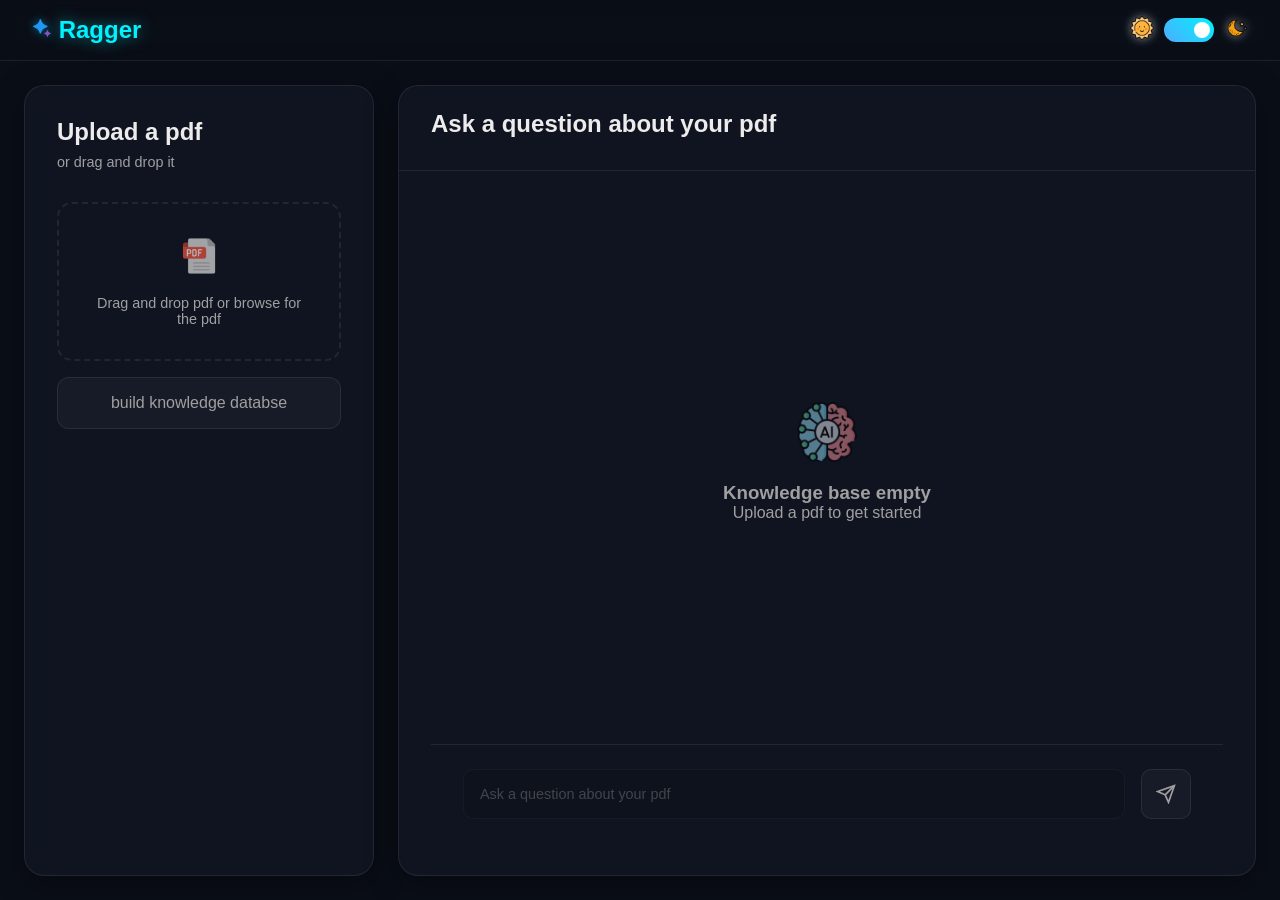
<file: frontend/index.html>
<!DOCTYPE html>
<html lang="en">
<head>
    <meta charset = "UTF-8">
    <meta name = "viewport"
    content="width = devicewidth", initialscale = 1.0">
    <title>Ragger</title>
    <link rel = "stylesheet" href = "style.css">
</head>
<body class = "darkmode"> 
    <div class = "appwrap">
        <header>
            <div class="logo">
                <span class="icon"><img src="images\icon.png" alt="icon" height="20" width="20" ></img></span>     Ragger
            </div>
            <div class = "themeswitch">
                <span class = "sun"><img src="images/sun.png" alt="sun"></img></span>
                <label class="switch" for="checkbox">
                    <input type="checkbox" id="checkbox" checked />
                    <div class="slider"></div>
                </label>
                <span class = "moon"><img src="images/moon.png" alt="moon"></img></span>
        </header>
        <main class = "container">
            <section class="uploader">
                <div class="glassca">
                    <h2>Upload a pdf</h2>
                    <p class="subtitle">or drag and drop it</p>
                    <div class="dropzone" id="dropzone">
                        <span class="dropprompt">
                            <div class="uploadicon"><img src="images/upload.png" alt="upload"></img></div>
                            Drag and drop pdf or browse for the pdf
                        </span>
                        <input type = "file" name = "file" id = "file" accept = ".pdf" class = "dropzoneinput" />
                </div>
                <div id = "filedet" class = "filedet hidden">
                    <span id = "fileicon"><img src="images/upload.png" alt="file"></img></span>
                    <span id="filename" class="filename"></span>
                    </div>
                    <button class = "actionbtnin" id="actbtn">
                        <span class ="btntxt" id="btntxt">build knowledge databse</span>
                        <div class="loaderhid" id="btnhid"></div>
                    </button>
                    <div id = "statusdis" class="statusdishid"></div>
                    </div>
            </section>
            <section class="chatpannel">
                <div class = "glassca chatca">
                    <div class = "chatheader">
                        <h2>Ask a question about your pdf</h2>
                        <div id = "activedocindi" class = "docindi hidden">
                            <span class = "pulsedot"></span>
                            Reading: <span id = "activedocname"></span>
                        </div>
                    </div>
                    <div class="chathistory" id ="chathistory">
                        <div class="welcomestat" id = "welcomestat">
                            <div class = "aiicon"><img src="images/ai.png" alt="ai"></img></div>
                            <h3>Knowledge base empty</h3>
                            <p>Upload a pdf to get started</p>
                            </div>
                            <div class="chatinputarea">
                                <input type = "text" name = "question" id = "question" placeholder = "Ask a question about your pdf" disabled>
                                <button id="sendbtn" class="sendbtn" disabled>
                                    <svg viewbox="0 0 24 24" fill="none" stroke = "currentColor" stroke-width="2"><line x1="22" y1="2" x2="11" y2="13"></line><polygon points="22 2 15 22 11 13 2 9 22 2"></polygon></svg>
                                </button>
                            </div>
                    </div>
            </section>
            </main>
    </div>
    <script src="script.js"></script>
</body>
</html>
</file>
<file: frontend/style.css>
@import url('https://v1.fontapi.ir/css/SFProDisplay');

:root {
    --bgcolor: #f4f7f6;
    --bgpanel: rgba(255, 255, 255, 0.6);
    --maintxt: #1a1a1a;
    --mutetxt: #666666;
    --glassborder: rgba(0, 0, 0, 0.05);
    --stupidshasow: 0 8px 32px 0 rgba(31, 38, 135, 0.1);
    --chiggacolor: #4facfe;
    --glowy: 0 0 10px rgba(79, 172, 254, 0.3);
    --primbtn: linear-gradient(45deg, #4facfe 0%, #00f2fe 100%);
    --btntxt: #ffffff;
    --chatbg: rgba(0, 0, 0, 0.03);
    --idk: rgba(79, 172, 254, 0.1);
}

body.darkmode {
    --bgcolor: #0a0e17;
    --bgpanel: rgba(20, 26, 41, 0.6);
    --maintxt: #ececec;
    --mutetxt: #a0a0a0;
    --glassborder: rgba(255, 255, 255, 0.08);
    --stupidshasow: 0 8px 32px 0 rgba(0, 0, 0, 0.37);
    --chiggacolor: #00f2fe;
    --glowy: 0 0 15px rgba(0, 242, 254, 0.5);
    --primbtn: linear-gradient(45deg, #4facfe 0%, #00f2fe 100%);
    --btntxt: #0a0e17;
    --chatbg: rgba(255, 255, 255, 0.03);
}

.icon{
    width: 24px;
    height: 24px;
    filter: drop-shadow(0 0 5px rgba(0, 204, 255, 0.5));
}

* {
    box-sizing: border-box;
    margin: 0;
    padding: 0;
    transition: background-color 0.4s ease, color 0.4s ease, border-color 0.4s ease;
}

body {
    font-family: 'Poppins', sans-serif;
    background-color: var(--bgcolor);
    color: var(--maintxt);
    height: 100vh;
    overflow: hidden;
}

.appwrap {
    display: flex;
    flex-direction: column;
    height: 100%;
}
header {
    display: flex;
    justify-content: space-between;
    align-items: center;
    padding: 1rem 2rem;
    border-bottom: 1px solid var(--glassborder);
    backdrop-filter: blur(10px);
}

.logo {
    font-size: 1.5rem;
    font-weight: 600;
    color: var(--chiggacolor);
    text-shadow: var(--glowy);
}

.themeswitch {
    display: flex;
    align-items: center;
    gap: 10px;
}

.sun img, .moon img {
    width: 24px;
    height: 24px;
    filter: drop-shadow(0 0 5px rgba(255, 255, 255, 0.5));
}

.switch {
    position: relative;
    display: inline-block;
    width: 50px;
    height: 24px;
}

.switch input { 
    opacity: 0;
    width: 0;
    height: 0;
}

.slider {
    position: absolute;
    cursor: pointer;
    top: 0; left: 0; right: 0; bottom: 0;
    background-color: #ccc;
    transition: .4s;
    border-radius: 34px;
}

.slider:before {
    position: absolute;
    content: "";
    height: 16px;
    width: 16px;
    left: 4px;
    bottom: 4px;
    background-color: white;
    transition: .4s;
    border-radius: 50%;
}

input:checked + .slider {
    background: var(--primbtn);
}

input:checked + .slider:before {
    transform: translateX(26px);
}

.container {
    display: flex;
    flex: 1;
    overflow: hidden;
    padding: 1.5rem;
    gap: 1.5rem;
}

.uploader {
    width: 350px;
    display: flex;
    flex-direction: column;
}

.chatpannel {
    flex: 1;
    display: flex;
    flex-direction: column;
}

.glassca {
    background: var(--bgpanel);
    backdrop-filter: blur(15px);
    border: 1px solid var(--glassborder);
    border-radius: 20px;
    box-shadow: var(--stupidshasow);
    padding: 2rem;
    display: flex;
    flex-direction: column;
    height: 100%;
}

h2 { font-weight: 600; font-size: 1.5rem; margin-bottom: 0.5rem; }
.subtitle { color: var(--mutetxt); margin-bottom: 2rem; font-size: 0.9rem; }

.dropzone {
    border: 2px dashed var(--glassborder);
    border-radius: 15px;
    padding: 2rem;
    text-align: center;
    cursor: pointer;
    transition: border-color 0.3s ease, background-color 0.3s ease;
    margin-bottom: 1rem;
}

.dropzone:hover {
    border-color: var(--chiggacolor);
    background-color: rgba(0, 242, 254, 0.03);
}

.dropprompt {
    display: flex;
    flex-direction: column;
    align-items: center;
    color: var(--mutetxt);
    font-size: 0.9rem;
}

.uploadicon img {
    width: 40px;
    margin-bottom: 1rem;
    opacity: 0.7;
}

.dropzoneinput { display: none; }

.filedet {
    display: flex;
    align-items: center;
    gap: 10px;
    background: rgba(255, 255, 255, 0.05);
    padding: 1rem;
    border-radius: 10px;
    margin-bottom: 1rem;
    font-size: 0.85rem;
}

#fileicon img { width: 20px; }

.actionbtnin {
    width: 100%;
    padding: 1rem;
    border: 1px solid var(--glassborder);
    border-radius: 12px;
    background: var(--chatbg);
    color: var(--mutetxt);
    font-size: 1rem;
    font-weight: 500;
    cursor: not-allowed;
    display: flex;
    justify-content: center;
    align-items: center;
}

.actionbtnac {
    width: 100%;
    padding: 1rem;
    border: none;
    border-radius: 12px;
    background: var(--primbtn);
    color: var(--btntxt);
    font-size: 1rem;
    font-weight: 600;
    cursor: pointer;
    box-shadow: var(--glowy);
    display: flex;
    justify-content: center;
    align-items: center;
}

.hidden, .loaderhid, .statusdishid {
    display: none !important;
}

.loaderactive {
    width: 20px;
    height: 20px;
    border: 3px solid rgba(0,0,0,0.1);
    border-top: 3px solid var(--btntxt);
    border-radius: 50%;
    animation: spin 1s linear infinite;
}

@keyframes spin { 100% { transform: rotate(360deg); } }

.statusdis {
    margin-top: 1rem;
    padding: 1rem;
    border-radius: 10px;
    font-size: 0.85rem;
    text-align: center;
}


.chathistory {
    display: flex;
    flex-direction: column;
    gap: 1rem;
    overflow-y: auto;
    padding-right: 10px;
}

.chatbubble {
    padding: 0.8rem 1.2rem;
    border-radius: 18px;
    max-width: 80%;
    line-height: 1.6;
    font-size: 0.95rem;
    word-wrap: break-word;
    box-shadow: 0 4px 15px rgba(0,0,0,0.2);
    animation: popIn 0.3s ease-out forwards;
}


.userbubble {
    background: linear-gradient(135deg, #00f2fe 0%, #4facfe 100%);
    color: #0a0e17;
    font-weight: 500;
    align-self: flex-end;
    border-bottom-right-radius: 4px;
}


.botbubble {
    background: rgba(255, 255, 255, 0.08);
    color: #ececec;
    align-self: flex-start;
    border-bottom-left-radius: 4px;
    border: 1px solid rgba(255, 255, 255, 0.1);
    backdrop-filter: blur(10px);
}

@keyframes popin {
    0% { opacity: 0; transform: translateY(10px) scale(0.95); }
    100% { opacity: 1; transform: translateY(0) scale(1); }
}


.chatca { padding: 0; }

.chatheader {
    padding: 1.5rem 2rem;
    border-bottom: 1px solid var(--glassborder);
    display: flex;
    justify-content: space-between;
    align-items: center;
}

.docindi {
    display: flex;
    align-items: center;
    gap: 10px;
    font-size: 0.8rem;
    color: #09AB3B;
    background: rgba(9, 171, 59, 0.1);
    padding: 5px 12px;
    border-radius: 20px;
}

.pulsedot {
    height: 8px; width: 8px;
    background-color: #09AB3B;
    border-radius: 50%;
    animation: pulse 2s infinite;
}

@keyframes pulse {
    0% { box-shadow: 0 0 0 0 rgba(9, 171, 59, 0.7); }
    70% { box-shadow: 0 0 0 10px rgba(9, 171, 59, 0); }
    100% { box-shadow: 0 0 0 0 rgba(9, 171, 59, 0); }
}

.chathistory {
    flex: 1;
    overflow-y: auto;
    padding: 2rem;
    display: flex;
    flex-direction: column;
    gap: 1.5rem;
}

.welcomestat {
    flex: 1;
    display: flex;
    flex-direction: column;
    justify-content: center;
    align-items: center;
    text-align: center;
    color: var(--mutetxt);
}

.aiicon img {
    width: 60px;
    margin-bottom: 1rem;
    opacity: 0.5;
}


.chatinputarea {
    padding: 1.5rem 2rem;
    border-top: 1px solid var(--glassborder);
    display: flex;
    gap: 1rem;
}

.chatinputarea input {
    flex: 1;
    padding: 1rem;
    border-radius: 10px;
    background: rgba(0, 0, 0, 0.2);
    border: 1px solid var(--glassborder);
    color: var(--maintxt);
    font-size: 0.9rem;
    outline: none;
}

.chatinputarea input:focus { border-color: var(--chiggacolor); }
.chatinputarea input:disabled { opacity: 0.5; cursor: not-allowed; }

.sendbtn {
    background: var(--chatbg);
    border: 1px solid var(--glassborder);
    color: var(--mutetxt);
    width: 50px;
    border-radius: 10px;
    cursor: pointer;
    display: flex;
    justify-content: center;
    align-items: center;
}

.sendbtn svg { width: 20px; height: 20px; }

.sendbtn:not(:disabled):hover {
    background: var(--primbtn);
    color: var(--btntxt);
    border-color: transparent;
}
</file>
